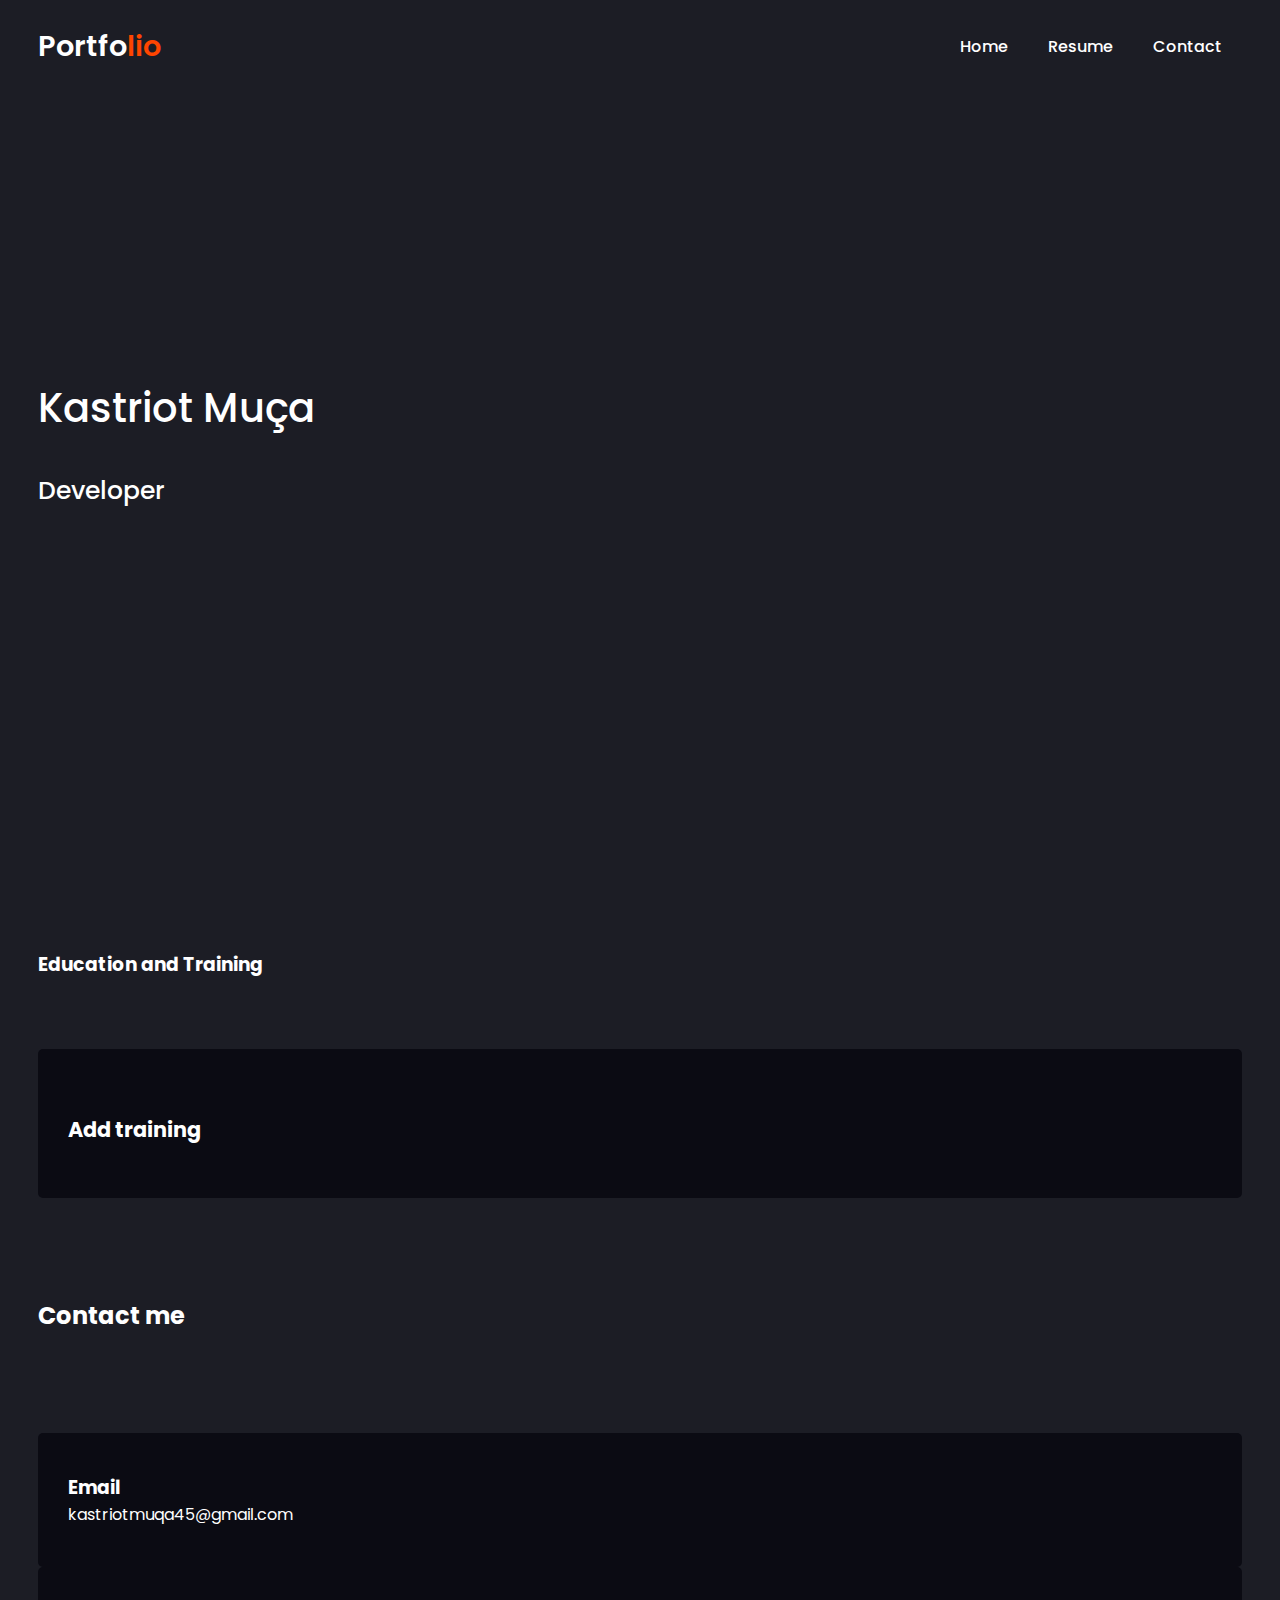
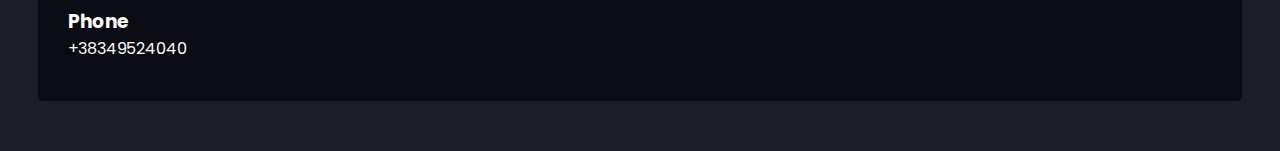
<file: front/index.html>
<!DOCTYPE html>
<html lang="en">
<head>
    <meta charset="UTF-8">
    <meta http-equiv="X-UA-Compatible" content="IE=edge">
    <meta name="viewport" content="width=device-width, initial-scale=1.0">
    <title>Document</title>
    <link rel="stylesheet" href="style.css" />
    <link rel="stylesheet" href="https://unpkg.com/boxicons@latest/css/boxicons.min.css">

    <link rel="preconnect" href="https://fonts.googleapis.com">
    <link rel="preconnect" href="https://fonts.gstatic.com" crossorigin>
    <link href="https://fonts.googleapis.com/css2?family=Poppins:wght@300;400;600;700;800&display=swap" rel="stylesheet">
</head>
<body>
    <header>
        <a href="#" class="logo">Portfo<span>lio</span></a>
        <div class="bx bx-menu" id="menu-icon"></div>

        <ul class="navbar">
            <li><a href="#home">Home</a></li>
            
            <li><a href="#resume">Resume</a></li>
            <li><a href="#contact">Contact</a></li>
         </ul>
    </header>

    <section class="home" id="home">
        <div class="home-text">
            <h5>Kastriot Muça</h5>
            <h1>Developer</h1>
        </div>
   
    
    </section>
           
         <!---   <div class="main-btn">
                <a href="#" class="btn">Contact Me</a>
            </div>
        </div>
    </section>--->
    <section class="resume" id="resume">
        <div class="center">
            <h3>Education and Training</h3>
        </div>
        <div class="resume-content" id="resume-content">
            <!-- <div class="box">
                <h6>2017 - Present</h6>
                <h4>Computer Science and Engineering</h4>
                <h5>UBT College</h5>
            </div>
            <div class="box">
                <h6>January 2022</h6>
                <h4>Training:SQDeveloperL Path for </h4>
                <h5>Datacamp</h5>
            </div>
            <div class="box">
                <h6>January 2021 - July 2021</h6>
                <h4>Traning:Cyber Unity-Advanced Security Program</h4>
                <h5>ICK</h5>
            </div> -->

            <div class="box">
                <a href="./pages/add-article.html">
                    <h4>Add training</h4>
                </a>
            </div>
        </div>
    </section>

    

    <section class="contact" id="contact">
        <div class="max-width">
            <h2 class="title">Contact me</h2>
             </div>
    </section>
    <section>
        <div class="box">
        <h3>Email</h3>
        <p>kastriotmuqa45@gmail.com</p></div>
            <div class="box">
        <h3>Phone</h3>
        <p>+38349524040</p></div>
    </section>
 <!-----   <section>
        <h3>Social</h3>
        <div> <a href="https://www.linkedin.com/in/kastriot-mu%C3%A7a-753a71208/" class="social"><svg xmlns="http://www.w3.org/2000/svg" fill="#ffffff" width="50" height="50" viewBox="0 0 24 24"><path d="M4.98 3.5c0 1.381-1.11 2.5-2.48 2.5s-2.48-1.119-2.48-2.5c0-1.38 1.11-2.5 2.48-2.5s2.48 1.12 2.48 2.5zm.02 4.5h-5v16h5v-16zm7.982 0h-4.968v16h4.969v-8.399c0-4.67 6.029-5.052 6.029 0v8.399h4.988v-10.131c0-7.88-8.922-7.593-11.018-3.714v-2.155z"/></svg></a></div>
                
    </section>--->
    <script src="script.js"></script>

    <script async>

        function createMenuItem(h6, h4, h5, id) {
            var innerDiv = document.createElement("div");
            innerDiv.classList.add("box");
            innerDiv.setAttribute("id", id);

            var aLink = document.createElement('a');
            aLink.title = "temp"
            aLink.href =`./pages/article.html?id=${id}`
    
            innerDiv.appendChild(aLink)


            var h6element = document.createElement('h6');
            h6element.innerText += `${h6}`;
            
            var h4element = document.createElement('h4');
            h4element.innerText += `${h4}`;
    
            var h5element = document.createElement('h5');
            h5element.innerText += `${h5}`
    
            aLink.appendChild(h6element);
            innerDiv.appendChild(h4element);
            innerDiv.appendChild(h5element);

            return innerDiv;
        }
    
        async function fetchData() {
            var url = 'https://localhost:7085/api/trainings';
            var data = await fetch(url);
            return await data.json();
        }

        async function createElements()
        {
            var data = await fetchData();

            var theDiv = document.getElementById("resume-content");

            for(var i=0;i<data.length;i++) {
                console.log(data[i])

                var {title, issuer, issuedDate, id} = data[i];
                theDiv.appendChild(createMenuItem(title, issuer, issuedDate, id));
            }
        }

        createElements();

    </script>
</body>
</html>
</file>
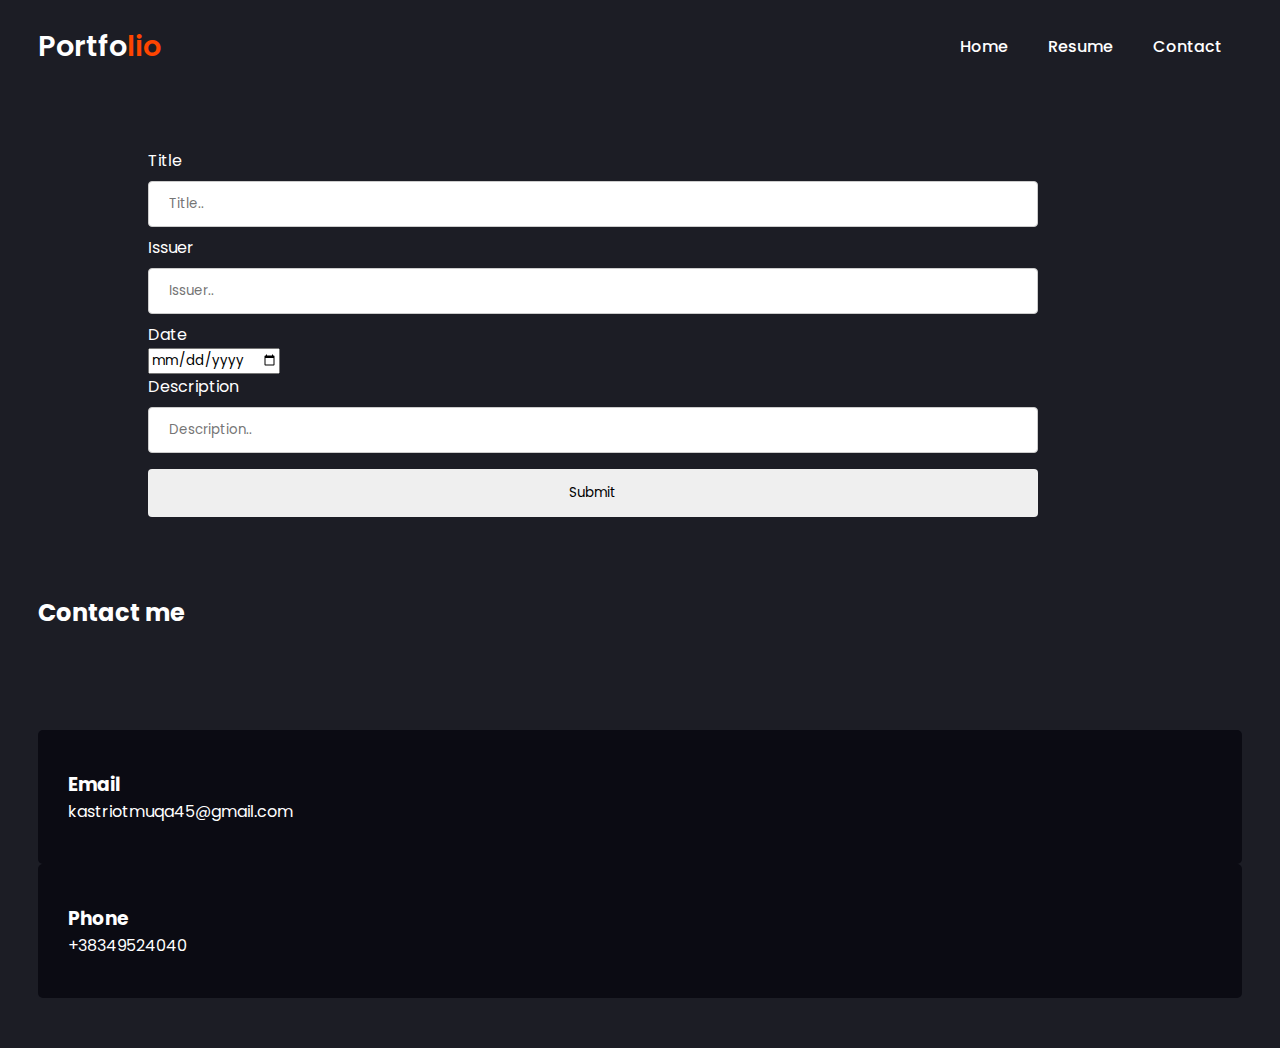
<file: front/pages/add-article.html>
<!DOCTYPE html>
<html lang="en">
<head>
    <meta charset="UTF-8">
    <meta http-equiv="X-UA-Compatible" content="IE=edge">
    <meta name="viewport" content="width=device-width, initial-scale=1.0">
    <title>Document</title>
    <link rel="stylesheet" href="../style.css" />
    <link rel="stylesheet" href="./add-article.css" />

    <link rel="stylesheet" href="https://unpkg.com/boxicons@latest/css/boxicons.min.css">

    <link rel="preconnect" href="https://fonts.googleapis.com">
    <link rel="preconnect" href="https://fonts.gstatic.com" crossorigin>
    <link href="https://fonts.googleapis.com/css2?family=Poppins:wght@300;400;600;700;800&display=swap" rel="stylesheet">
</head>
<body>
    <header>
        <a href="#" class="logo">Portfo<span>lio</span></a>
        <div class="bx bx-menu" id="menu-icon"></div>

        <ul class="navbar">
            <li><a href="#home">Home</a></li>
            
            <li><a href="#resume">Resume</a></li>
            <li><a href="#contact">Contact</a></li>
         </ul>
    </header>

    <div class="add-article-div">
        <form action="https://localhost:7085/api/trainings" method="post" onsubmit="e=>  console.log(e)">
          <label for="title">Title</label>
          <br>
          <input type="text" id="title" name="title" placeholder="Title..">
            <br>
          <label for="issuer">Issuer</label>
          <br>
          <input type="text" id="issuer" name="issuer" placeholder="Issuer..">
          <br>
          <label for="issuedDate">Date</label>
          <br>
          <input type="date" id="issuedDate" name="issuedDate" placeholder="Date..">
          <br>
          <label for="description">Description</label>
          <br>
          <input type="text" id="description" name="description" placeholder="Description..">
          <br>
          <input type="submit" value="Submit" onsubmit="e=> console.log(e)" >
        </form>
      </div>

   
    <section class="contact" id="contact">
        <div class="max-width">
            <h2 class="title">Contact me</h2>
             </div>
    </section>
    <section>
        <div class="box">
        <h3>Email</h3>
        <p>kastriotmuqa45@gmail.com</p></div>
            <div class="box">
        <h3>Phone</h3>
        <p>+38349524040</p></div>


    <script>
        function preventDefault(e){
            e = e || window.event;
            e.preventDefault();
            return false;
    }
    </script>


    </body>
</html>
</file>
<file: front/style.css>
*{
    padding: 0.5;
    margin: 0;
    box-sizing: border-box;
    font-family: 'Poppins', sans-serif;
    text-decoration: none;
    list-style: none;
    scroll-behavior: smooth;
    scroll-padding-top: 2rem;
}

:root{
    --bg-color: #1c1d25;
    --main-color: orangered;
    --2nd-main-color: #ffffffcc;
    --text-color: #fff;
    --big-front: 1.9rem;
    --p-font: 1rem;
}

body{
    background: var(--bg-color);
    color: var(--text-color);
}
header{
    position: fixed;
    width: 100%;
    top: 0;
    right: 0;
    z-index: 1000;
    display: flex;align-items: center;
    justify-content: space-between;
    background: var(--bg-color);
    padding: 24px 14%;
    transition: .3s;
}

.logo{
    color: var(--text-color);font-size: 1.8rem;
    font-weight: 600;
}

span{
    color: var(--main-color);
}

.navbar{
    display: flex;
}
.navbar a{
    color: var(--text-color);
    font-size: 1rem;
    padding: 10px 20px;
    font-weight: 500;
}

.navbar a:hover{
    background: var(--main-color);
    transition: .3s;
}

#menu-icon{
    font-size: 28px;
    z-index: 10001;
    cursor: pointer;
    display: none;
}

section{
    padding: 120px 14%;
}

.home{
    position: relative;
    height: 100vh;
    width: 100%;
    display: flex;
    grid-template-columns: repeat(2, 1fr);
    grid-gap: 6rem;
    align-items: center;
}

.home-text h5{
    color: var(--text-color);
    font-size: 40px;
    font-weight: 500;
    margin: 0 0 40px;
}

.home-text h1{
    color: var(--text-color);
    font-size: 25px;
    font-weight: 500;
    line-height: 1;
    margin: 0 0 20px;
}
.socials{
    padding-bottom: 200px;
}

.social {
    margin: 20px;
}
.btn{
    background: var(--main-color);
    color: var(--text-color);
    box-shadow: 4px 4px var(--main-color);
   
}
.about{
    display: grid;
    grid-template-columns: repeat(2, 2fr);
    grid-gap: 5rem;
    align-items: center;
}

/*.about-img img{
    max-width: 100%;
    width: 580px;
    height: auto;
}*/
.about-text h3{
    color: var(--text-color);
    font-size: 30px;
    font-weight: 300;
    letter-spacing: 6px;
    margin: 0 0 30px;
}

.about-text h2{
    margin-bottom: 0.5rem;
    font-weight: 500;
    font-size: var(--h2-font);
    line-height: 1.2;
    max-width: 470px;
    margin-bottom: 2rem;
}
.about-text p{
    max-width: 570px;
    font-size: var(--p-font);
    font-weight: 300;
    margin-bottom: 1.5rem;
    line-height: 1.8rem;
    color: var(--2nd-main-color);

}
.count{
    margin-bottom: 2rem;
}

.about-text .count a{
    color: var(--2nd-main-color);
    margin-right: 20px;
    word-spacing: 5px;
}

.count span{
    color: var(--text-color);
    font-size: 2.7rem;
    font-weight: 600;
}

.main-btn .btn{
    margin-right: 20px;
}

.resume-content{
    display: grid;
    grid-template-columns: repeat(auto-fit, minmax(450px, auto));
    grid-gap: 3rem;
    align-items: center;
    margin-top: 4.4rem;
}

.box{
    background: #0b0b13;
    padding: 40px 30px;
    border-radius: 5px;
    cursor: pointer;
    transition: all .40s;

}

.box h6{
    color: #3e4455;
    font-size: 14px;
    font-weight: 600;
    margin-bottom: 10px;

}

.box h4{
    color: var(--text-color);
    font-size: 1.3rem;
    font-weight: 700;
    margin-top: 25px;
    margin-bottom: 13px;
}

.box h5{
    font-size: 14px;
    font-weight: 500;
    color: var(--2nd-main-color);

}

.box:hover{
    transform: transLateY(-15px);
    box-shadow: 0px 15px 30px 0px rgb(0 0 0 / 70%);
}




@media(max-width: 1430px){
    header{
        padding: 25px 3%;
    }
    section{
        padding: 50px 3%;
    }
    :root{
        --bit-font: 3rem;
        --h2-font: 1.2rem;
        
    }
}

@media (max-width: 1020px){
    :root{
        --bit-font: 3rem;
        --h2-font: 1.2rem;
        --p-font: 0.9rem;
        
    }
    .home{
        height: 70vh;
    }
}

@media (max-width: 830px){
    header{
        padding: 18px 3%;
    }
    #menu-icon{
        display: block;
    }
    .navbar{
        position: absolute;
        top: 100%;
        left: 0;
        right: 0;
        display: flex;
        flex-direction: column;
        background: #0b0b13;
        box-shadow: 0px 15px 30px 0px rgb(0 0 0 /70%);
        text-align: left;
        transition: 0.2s ease;
    }
    .navbar a{
        display: block;
        padding: 1rem;
        border-left: 2px solid var(--main-color);
        margin: 1rem;
        display: block;
    }
    .navbar.active{
        top: 100%;

    }
}

@media(max-width: 795px){
    .home{
        grid-template-columns: 1fr;
        grid-gap: 2rem;
        text-align: center;
        margin-top: 80px;
        height: 100vh;
    }
  
    

    
}

.contact{
align-items: center;
}
</file>
<file: front/pages/add-article.css>
input[type=text], select {
    width: 80%;
    padding: 12px 20px;
    margin: 8px 0;
    display: inline-block;
    border: 1px solid #ccc;
    border-radius: 4px;
    box-sizing: border-box;
  }
  
  input[type=submit] {
    width: 80%;
    padding: 14px 20px;
    margin: 8px 0;
    border: none;
    border-radius: 4px;
    cursor: pointer;
  }
  
  input[type=submit]:hover {
    background-color: #45a049;
  }
  
  .add-article-div {
    margin: 10% 0 0 10%;
    border-radius: 5px;
    padding: 20px;
  }
</file>
